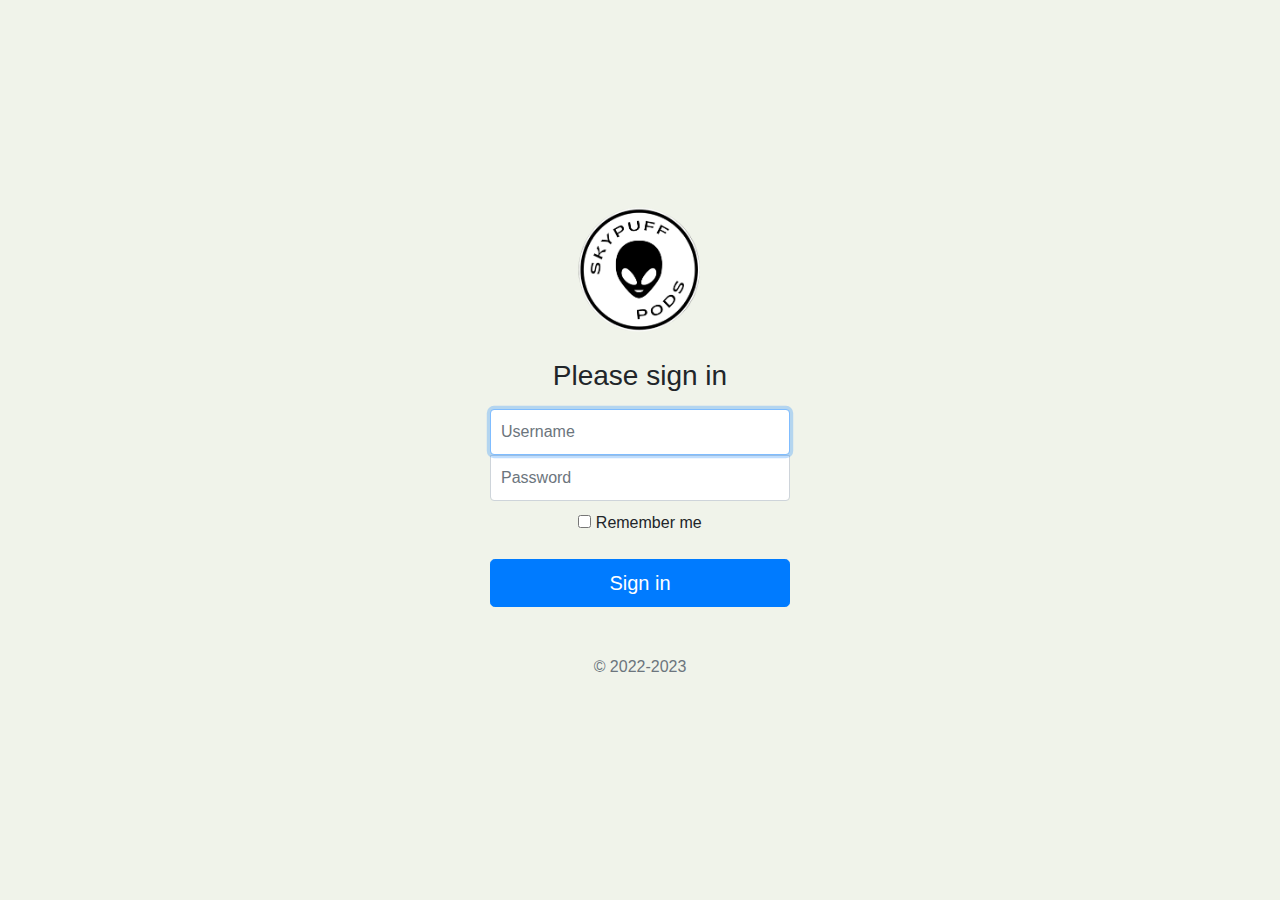
<file: index.html>
<!doctype html>
<html lang="en">

<head>
  <meta charset="utf-8">
  <meta name="viewport" content="width=device-width, initial-scale=1, shrink-to-fit=no">
  <meta name="description" content="">
  <meta name="author" content="Mark Otto, Jacob Thornton, and Bootstrap contributors">
  <meta name="generator" content="Hugo 0.101.0">
  <title>Login</title>

  <link rel="canonical" href="https://getbootstrap.com/docs/4.6/examples/sign-in/">



  <!-- Bootstrap core CSS -->
  <link href="assets/dist/css/bootstrap.min.css" rel="stylesheet">



  <style>
    .bd-placeholder-img {
      font-size: 1.125rem;
      text-anchor: middle;
      -webkit-user-select: none;
      -moz-user-select: none;
      -ms-user-select: none;
      user-select: none;
    }

    @media (min-width: 768px) {
      .bd-placeholder-img-lg {
        font-size: 3.5rem;
      }
    }
  </style>


  <!-- Custom styles for this template -->
  <link href="css/signin.css" rel="stylesheet">
</head>

<body class="text-center">

  <form id="formulario" class="form-signin">
    <img class="mb-4" src="img/logo.png" alt="" width="130" height="130">
    <h1 class="h3 mb-3 font-weight-normal">Please sign in</h1>
    <p id="error" class="mb-3 font-weight-normal">Usuario o Contraseña no Valida</p>
    <label for="username" class="sr-only">Name</label>
    <input type="text" id="username" class="form-control" placeholder="Username" required autofocus>
    <label for="password" class="sr-only">Password</label>
    <input type="password" id="password" class="form-control" placeholder="Password" required>
    <div class="checkbox mb-3">
      <label>
        <input type="checkbox" value="remember-me"> Remember me
      </label>
    </div>
    <button id="btn-enviar" class="btn btn-lg btn-primary btn-block" type="submit">Sign in</button>
    <p class="mt-5 mb-3 text-muted">&copy; 2022-2023</p>
  </form>


  <script src="js/app.js"></script>
</body>

</html>
</file>
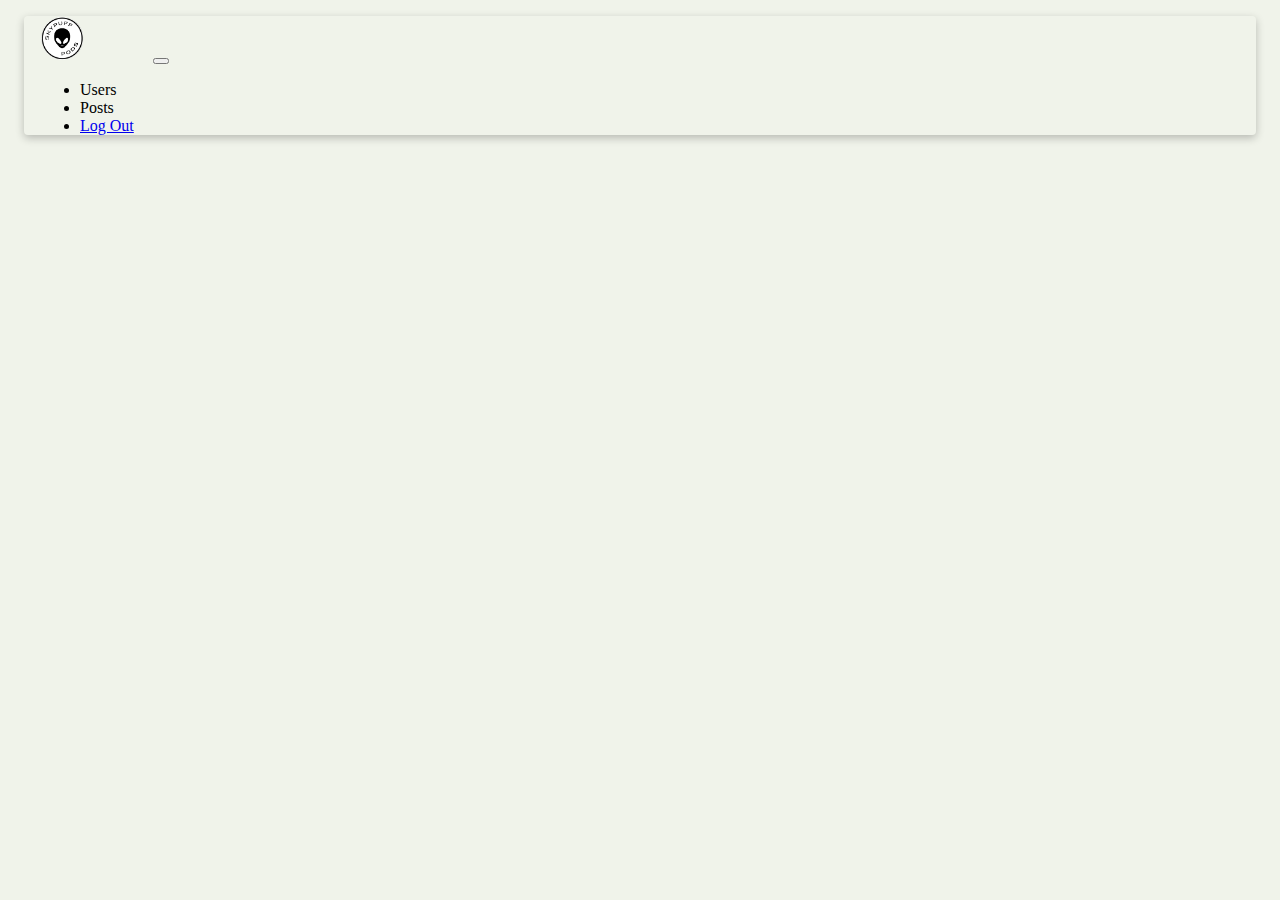
<file: views/blog.html>
<!doctype html>
<html lang="en">

<head>
    <title>Title</title>
    <!-- Required meta tags -->
    <meta charset="utf-8">
    <meta name="viewport" content="width=device-width, initial-scale=1, shrink-to-fit=no">
    <link rel="stylesheet" href="../css/blog.css">
    <!-- Bootstrap CSS v5.2.1 -->
    <link href="https://cdn.jsdelivr.net/npm/bootstrap@5.2.1/dist/css/bootstrap.min.css" rel="stylesheet"
        integrity="sha384-iYQeCzEYFbKjA/T2uDLTpkwGzCiq6soy8tYaI1GyVh/UjpbCx/TYkiZhlZB6+fzT" crossorigin="anonymous">

</head>

<body>
    <header>
        <nav id="navbar" class="navbar navbar-expand-md navbar-dark bg-dark">
            <div class="container">
                <img src="../img/logo.png" alt="logo">
                <a id="login-user" class="navbar-brand" href="">My Blog</a>
                <button class="navbar-toggler d-lg-none" type="button" data-bs-toggle="collapse"
                    data-bs-target="#collapsibleNavId" aria-controls="collapsibleNavId" aria-expanded="false"
                    aria-label="Toggle navigation">
                    <span class="navbar-toggler-icon"></span>
                </button>
                <div class="collapse navbar-collapse" id="collapsibleNavId">
                    <ul class="navbar-nav me-auto mt-2 mt-lg-0">
                        <li class="nav-item">
                            <a id="btn-user" class="nav-link">Users</a>
                        </li>
                        <li class="nav-item">
                            <a id="btn-post" class="nav-link">Posts</a>
                        </li>
                        <li class="nav-item">
                            <a class="nav-link" href="../index.html">Log Out</a>
                        </li>
                    </ul>

                </div>
            </div>
        </nav>

    </header>
    <main>
        <div class="table-responsive">
            <table id="table" class="table table-secondary">
                <thead>
                    <tr>
                        <th scope="col">#</th>
                        <th scope="col">Username</th>
                        <th scope="col">Email</th>
                        <th scope="col">Posts</th>
                    </tr>
                </thead>
                <tbody>
                </tbody>
            </table>
        </div>
        <a name="btn-changer" id="btn-changer" class="btn btn-primary" onclick="changeArrayR()"   role="button">Back</a>
        <a name="btn-changes" id="btn-changes" class="btn btn-primary" onclick="changeArrayS()"   role="button">Next</a>
        <div class="user-container">
            <h1 class="user-tittle"></h1>
            <div class="divUser">
                <div class="parrafo">
                    <h4 >Name: </h4>
                    <p class="nameU"></p>
                </div>
                <div class="parrafo">
                    <h4 >Surname: </h4>
                    <p class="surnameU"></p>
                </div>
                <div class="parrafo">
                    <h4 >Email: </h4>
                    <p class="emailU"></p>
                </div>
                <div class="parrafoA">
                    <h4>Adress</h4>
                    <div class="divAdress">
                        <div class="parrafo">
                            <h4>· Street: </h4>
                            <p class="streetU"></p>
                        </div>
                        <div class="parrafo">
                            <h4>· Suit: </h4>
                            <p class="suiteU"></p>
                        </div>
                        <div class="parrafo">
                            <h4>· City: </h4>
                            <p class="cityU"></p>
                        </div>
                        <div class="parrafo">
                            <h4>· ZipCode: </h4>
                            <p class="zipcodeU"></p>
                        </div>
                    </div>
                </div>
                <div class="parrafo">
                    <h4 >Phone: </h4>
                    <p class="phoneU"></p>
                </div>
                <div class="parrafo">
                    <h4 >Website: </h4>
                    <p class="webU"></p>
                </div>
                <div class="parrafoPost">
                    <h4 class="postU">Posts</h4>
                </div>
            </div>
        </div>
    </main>
    <footer>
        <!-- place footer here -->
    </footer>
    <!-- Bootstrap JavaScript Libraries -->
    <script src="https://cdn.jsdelivr.net/npm/@popperjs/core@2.11.6/dist/umd/popper.min.js"
        integrity="sha384-oBqDVmMz9ATKxIep9tiCxS/Z9fNfEXiDAYTujMAeBAsjFuCZSmKbSSUnQlmh/jp3" crossorigin="anonymous">
        </script>

    <script src="https://cdn.jsdelivr.net/npm/bootstrap@5.2.1/dist/js/bootstrap.min.js"
        integrity="sha384-7VPbUDkoPSGFnVtYi0QogXtr74QeVeeIs99Qfg5YCF+TidwNdjvaKZX19NZ/e6oz" crossorigin="anonymous">
        </script>

    <script src="../js/blog.js"></script>
</body>

</html>
</file>
<file: css/signin.css>
html,
body {
  height: 100%;
}

body {
  display: -ms-flexbox;
  display: flex;
  -ms-flex-align: center;
  align-items: center;
  padding-top: 40px;
  padding-bottom: 40px;
  background-color: #F0F3EA;
}

.form-signin {
  width: 100%;
  max-width: 330px;
  padding: 15px;
  margin: auto;
}
.form-signin .checkbox {
  font-weight: 400;
}
.form-signin .form-control {
  position: relative;
  box-sizing: border-box;
  height: auto;
  padding: 10px;
  font-size: 16px;
}
.form-signin .form-control:focus {
  z-index: 2;
}
.form-signin input[type="email"] {
  margin-bottom: -1px;
  border-bottom-right-radius: 0;
  border-bottom-left-radius: 0;
}
.form-signin input[type="password"] {
  margin-bottom: 10px;
  border-top-left-radius: 0;
  border-top-right-radius: 0;
}

#error{
  display: none;
  color: red
}
</file>
<file: css/blog.css>
body {
  background-color: #F0F3EA !important;
}

img {
  width: 45px;
  height: 45px;
  margin-right: 4rem;
}

#navbar {
  position: -webkit-sticky;
  position: sticky;
  top: 3em;
  margin: 1rem;
  border-radius: 0.25rem;
  box-shadow: rgba(0, 0, 0, 0.24) 0px 3px 8px;
}

#btn-user:hover {
  cursor: pointer;
}
#btn-user:active {
  cursor: progress;
}

#btn-post:hover {
  cursor: pointer;
}
#btn-post:active {
  cursor: progress;
}

#table {
  display: none;
  margin: auto;
  border-radius: 0.25rem;
  box-shadow: rgba(0, 0, 0, 0.24) 0px 3px 8px;
  width: 96%;
}

.container {
  margin-left: 1rem !important;
}

.linkpost {
  color: rgb(57, 152, 247);
}
.linkpost:hover {
  cursor: pointer;
  text-decoration: underline;
}

.userpost:hover {
  cursor: pointer;
  text-decoration: underline;
}

.divP {
  background-color: rgb(236, 236, 236);
  width: 60rem;
  padding: 1rem;
  margin: 1rem;
  border-radius: 0.5rem;
  box-shadow: rgba(149, 157, 165, 0.4) 0px 8px 24px;
}

.h1P {
  font-size: 2rem;
  color: rgb(57, 152, 247);
}
.h1P:hover {
  cursor: pointer;
  text-decoration: underline;
}
.h1P:active {
  cursor: progress;
}

.titleP {
  font-size: 1.5rem;
}

.bodyP {
  font-size: 1rem;
  color: gray;
}

.user-container {
  display: none;
  flex-direction: column;
  align-items: center;
  padding: 1rem;
  background-color: white;
  box-shadow: rgba(149, 157, 165, 0.4) 0px 8px 24px;
  border-radius: 0.4rem;
  width: 40vw;
  height: 65vh;
  margin: auto;
}
.user-container .divUser {
  display: flex;
  flex-direction: column;
  padding: 1rem;
  width: 100%;
}
.user-container .divUser .parrafo {
  display: flex;
  width: 100%;
  align-items: flex-start;
  flex-direction: row;
  -moz-column-gap: 1rem;
       column-gap: 1rem;
}
.user-container .divUser .parrafo p {
  margin-top: 0.2rem;
  font-size: 1.1rem;
}
.user-container .divUser .parrafoA {
  display: flex;
  width: 100%;
  align-items: flex-start;
  flex-direction: row;
  -moz-column-gap: 0;
       column-gap: 0;
}
.user-container .divUser .parrafoA p {
  margin-top: 0.2rem;
  font-size: 1.1rem;
}
.user-container .divUser .parrafoA .divAdress {
  display: flex;
  flex-direction: column;
  width: 100%;
  padding: 2rem 1rem;
}
.user-container .divUser .parrafoPost {
  width: 10%;
  padding: 1rem 0;
}
.user-container .divUser .parrafoPost h4 {
  color: rgb(57, 152, 247);
}
.user-container .divUser .parrafoPost h4:hover {
  cursor: pointer;
  text-decoration: underline;
}
.user-container .divUser .parrafoPost h4:active {
  cursor: progress;
}

#btn-changer {
  background-color: #212529;
  border: none;
  display: none;
  position: absolute;
  right: 8rem;
  bottom: 4rem;
}
#btn-changer:hover {
  transform: translateY(-1px);
}

#btn-changes {
  background-color: #212529;
  border: none;
  display: none;
  position: absolute;
  right: 4rem;
  bottom: 4rem;
}
#btn-changes:hover {
  transform: translateY(-1px);
}

#login-user {
  margin-top: -3px;
  margin-left: -2rem;
  margin-right: 2rem;
  color: #d0f53c;
}/*# sourceMappingURL=blog.css.map */
</file>
